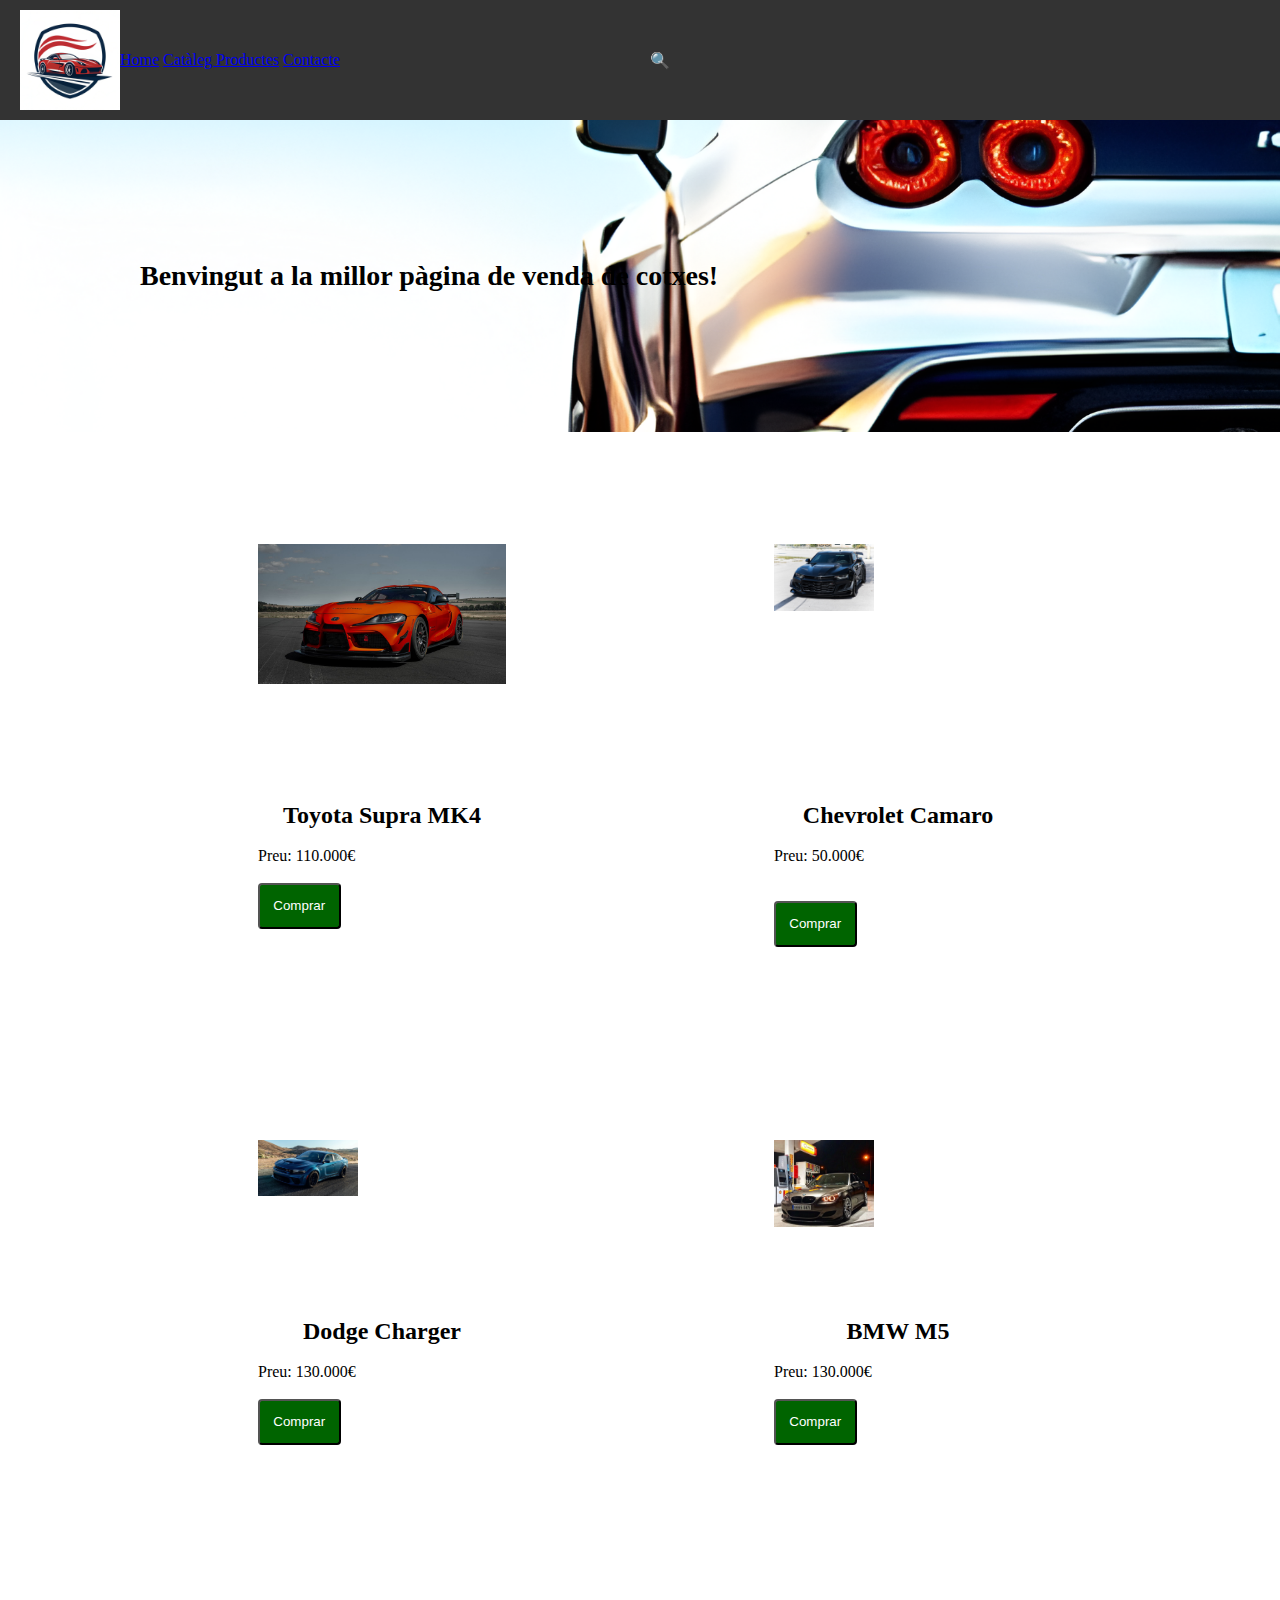
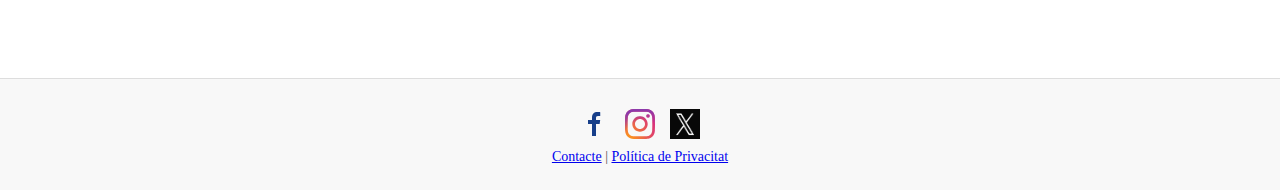
<file: index.html>
<!DOCTYPE html>
<html lang="ca">
  <head>
    <meta charset="UTF-8" />
    <meta name="viewport" content="width=device-width, initial-scale=1.0" />
    <link rel="shortcut icon" href="./img/ico/icono.ico" type="image/x-icon" />
    <link rel="stylesheet" href="./css/style.css" />
    <title>Home</title>
  </head>
  <body>
    <header>
      <div id="logo">
        <img src="./img/logo.png" alt="Logo" />
      </div>
      <nav>
        <img class="hamburger" src="./img/menu-hamburger.svg" alt="Menu Hamburger" />
        <a class="navbar" href="./index.html">Home</a>
        <a class="navbar" href="./catalog.html">Catàleg Productes</a>
        <a class="navbar" href="./contact.html">Contacte</a>
      </nav>
      <div class="search-container">
        <span class="search-icon">🔍</span>
    </div>
    </header>
    <div id="banner">
      <h1>Benvingut a la millor pàgina de venda de cotxes!</h1>
    </div>
    <div class="grid-container">
      <div id="product-1">
        <img src="./img/supra.jpg" alt="Coche 1" />
      </div>
      <div class="item item-1">
        <h2>Toyota Supra MK4</h2>
        <br />
        <p>Preu: 110.000€</p>
        <br />
        <button onclick="/products/supra.html">Comprar</button>
      </div>
      <div id="product-2">
        <img src="./img/camaro.jpg" alt="Coche 1" />
      </div>
      <div class="item item-2">
        <h2>Chevrolet Camaro</h2>
        <br />
        <p>Preu: 50.000€</p>
        <br /><br />
        <button>Comprar</button>
      </div>
      <div id="product-3">
        <img src="./img/charger.jpg" alt="Charger" />
      </div>
      <div class="item item-3">
        <h2>Dodge Charger</h2>
        <br />
        <p>Preu: 130.000€</p>
        <br />
        <button>Comprar</button>
      </div>
      <div id="product-4">
        <img src="./img/m5.jpg" alt="M5" />
      </div>
      <div class="item item-4">
        <h2>BMW M5</h2>
        <br />
        <p>Preu: 130.000€</p>
        <br />
        <button>Comprar</button>
      </div>
    </div>
    <footer>
      <div class="logos">
        <img src="./img/facebook-icon.svg" alt="Logo facebook" />
        <img src="./img/instagram-icon.svg" alt="Logo instagram" />
        <img src="./img/twitter-icon.png" alt="Logo twitter" />
      </div>
      <p>
        <a href="./contact.html">Contacte</a> |
        <a href="#">Política de Privacitat</a>
      </p>
    </footer>
  </body>
</html>
</file>
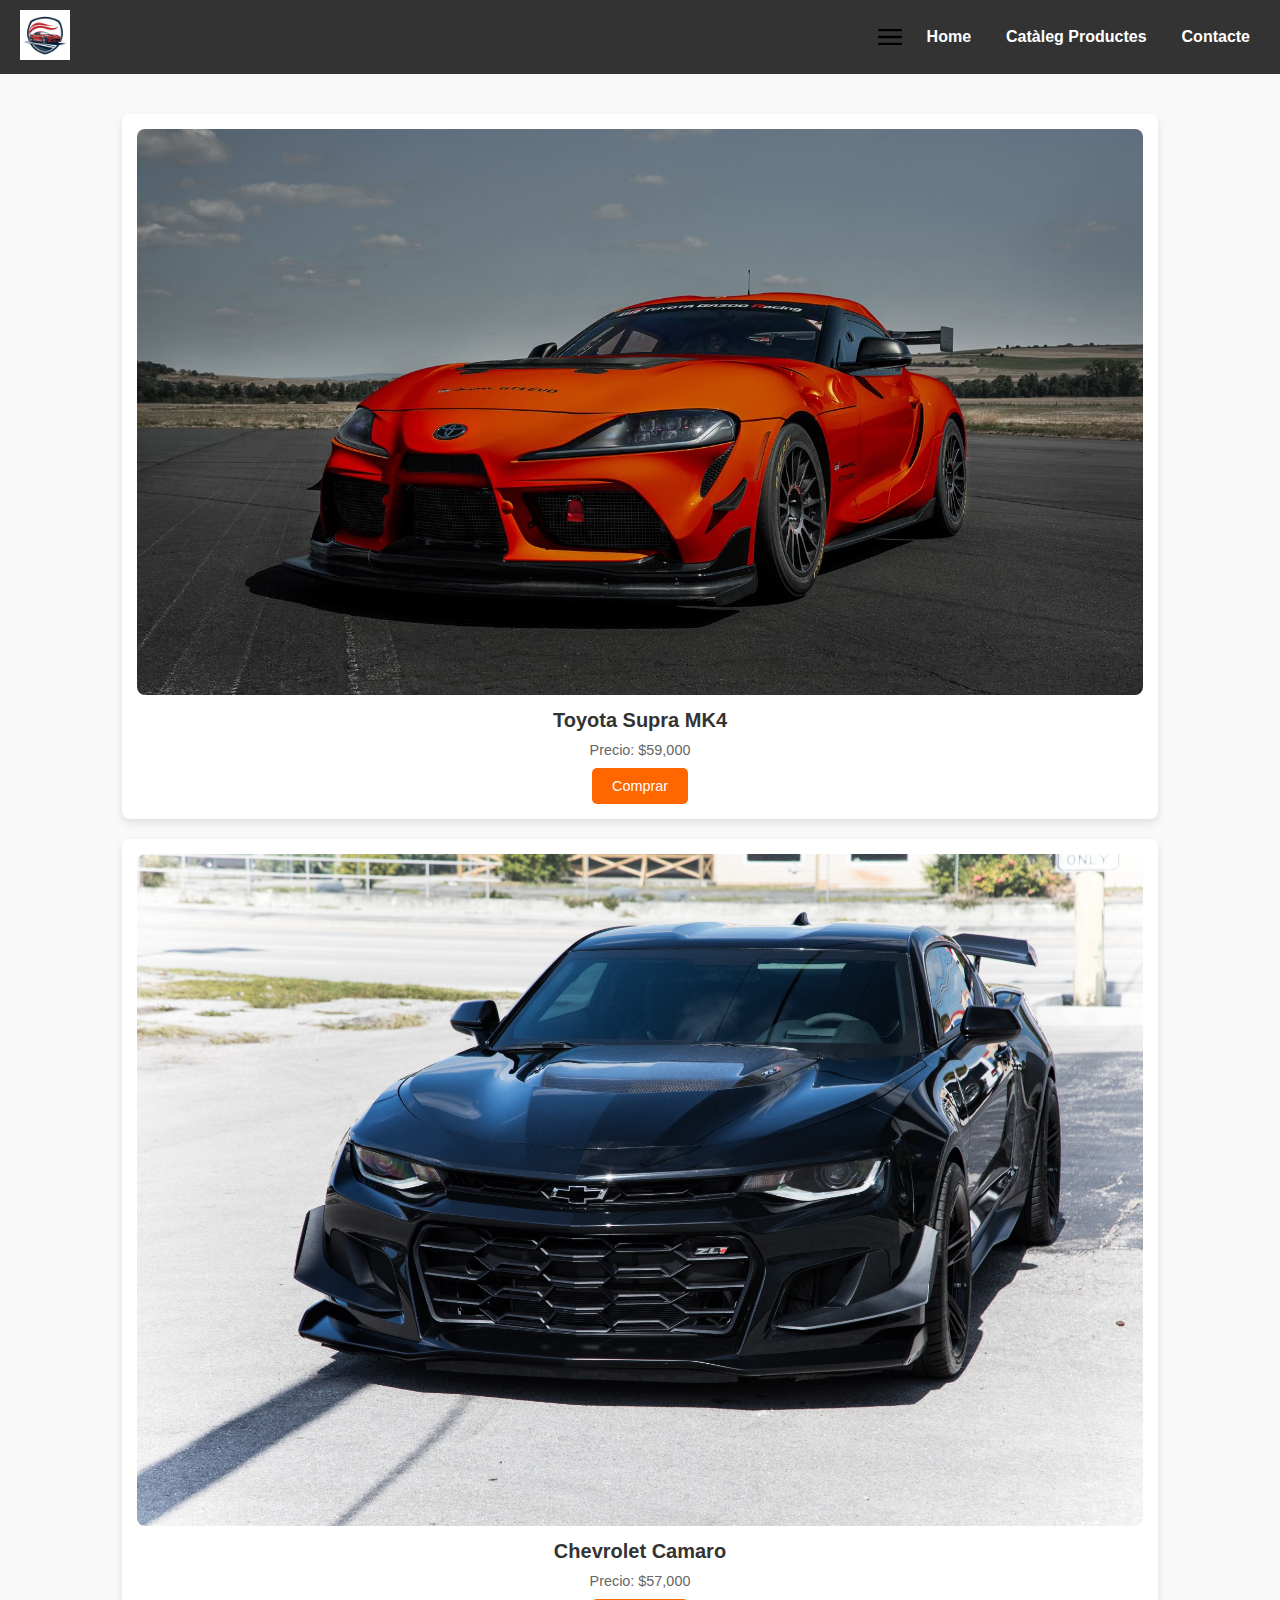
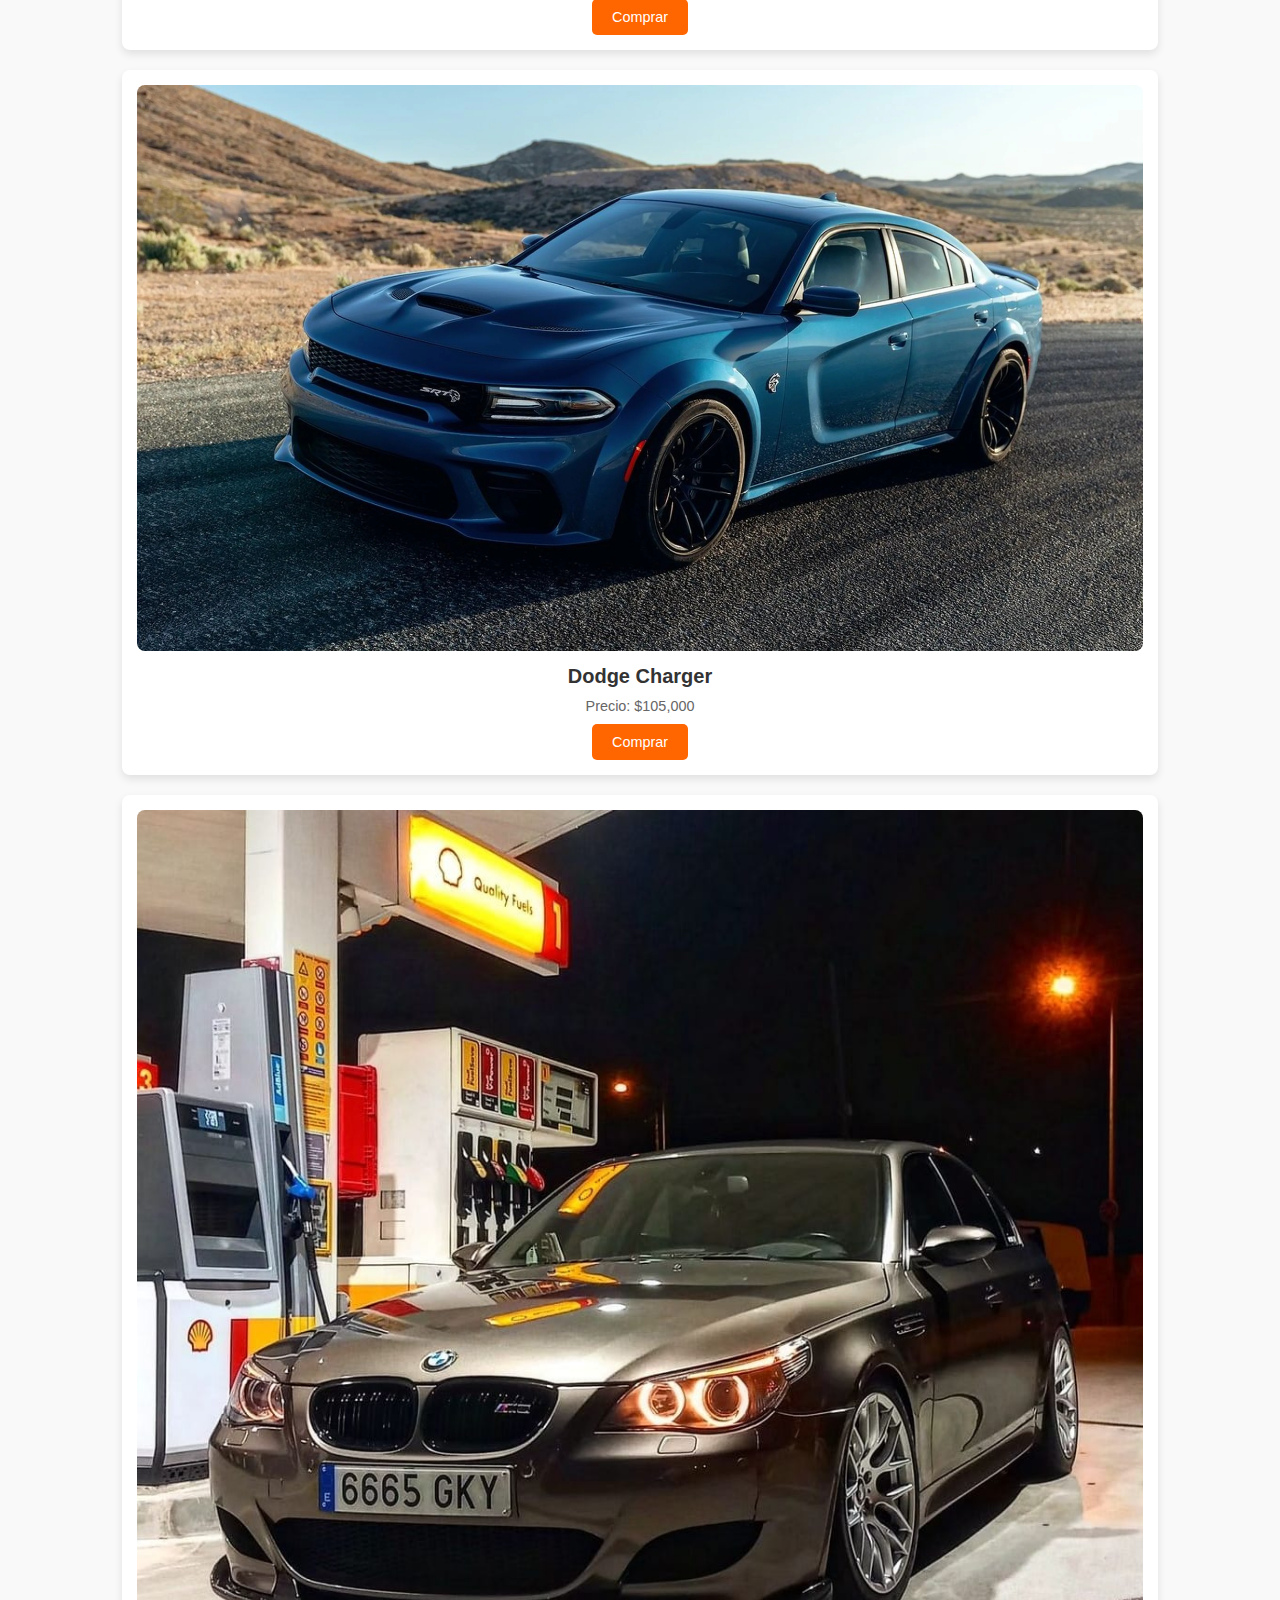
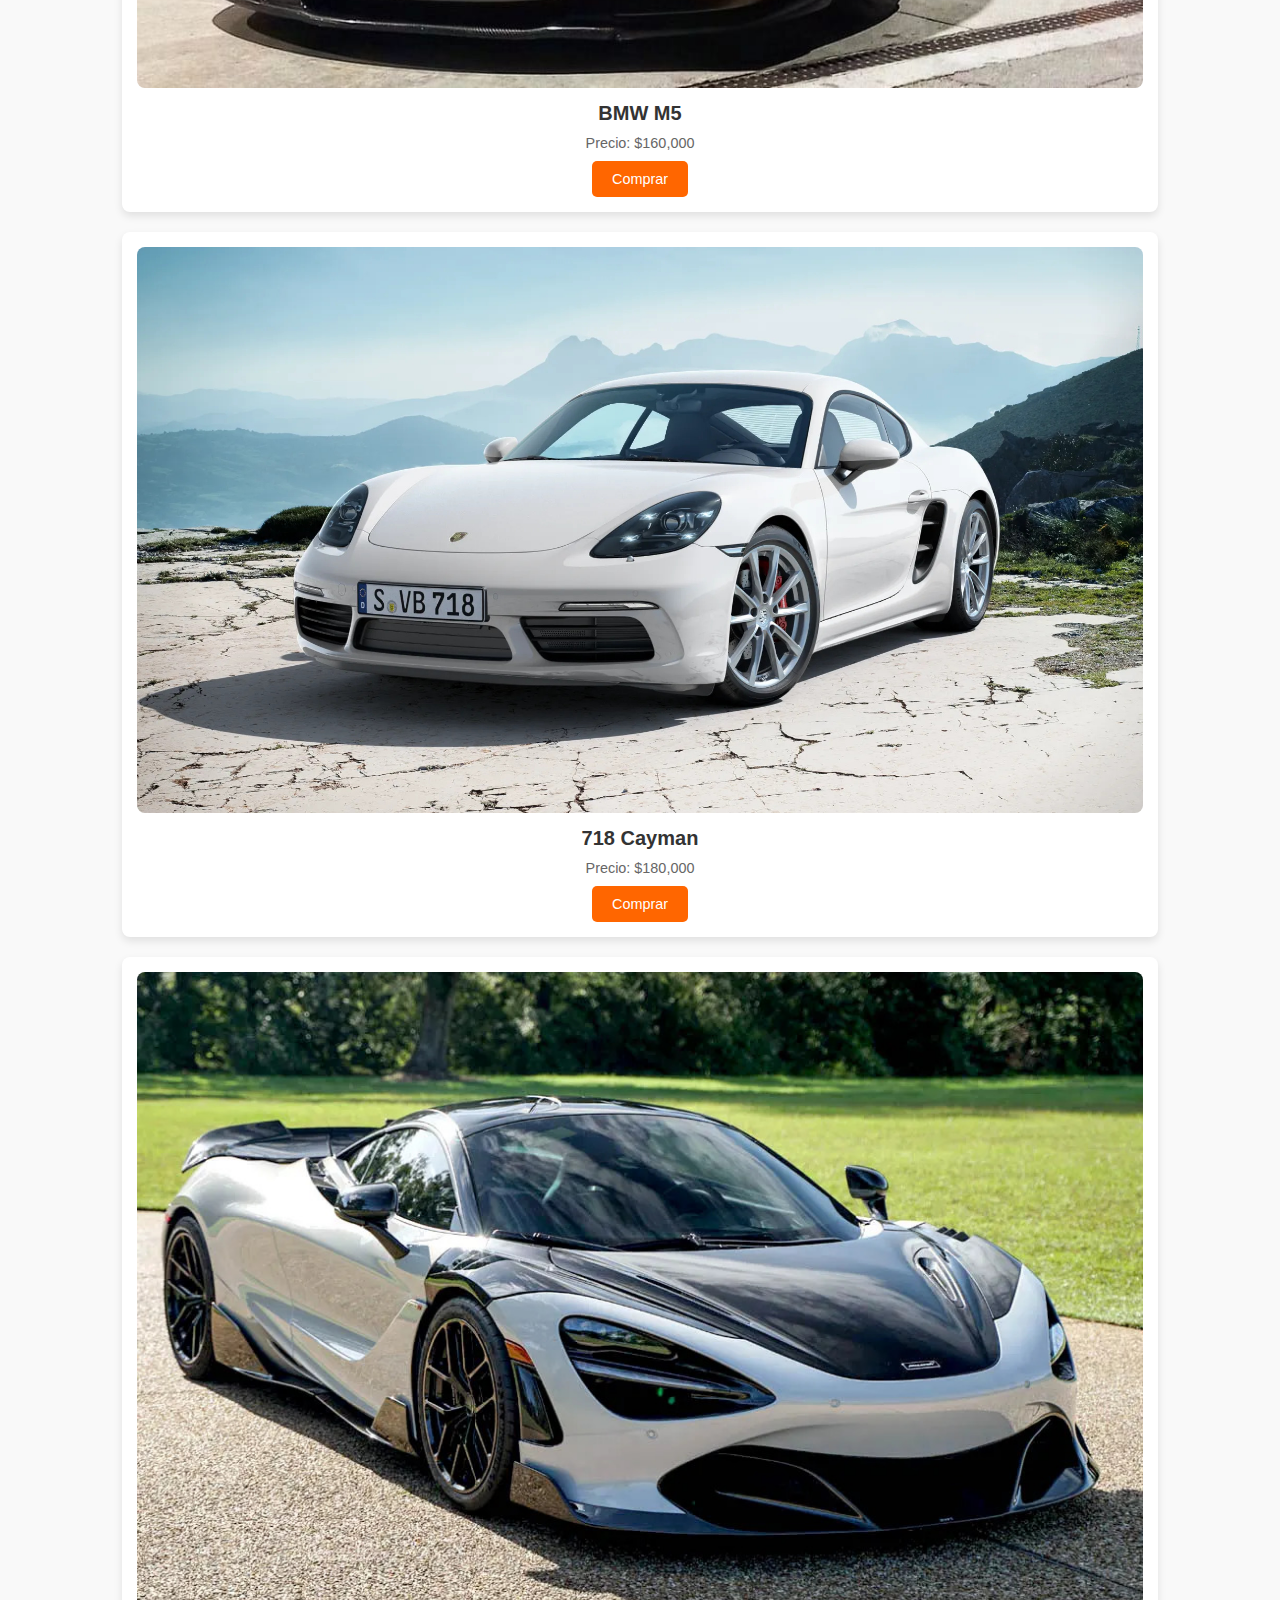
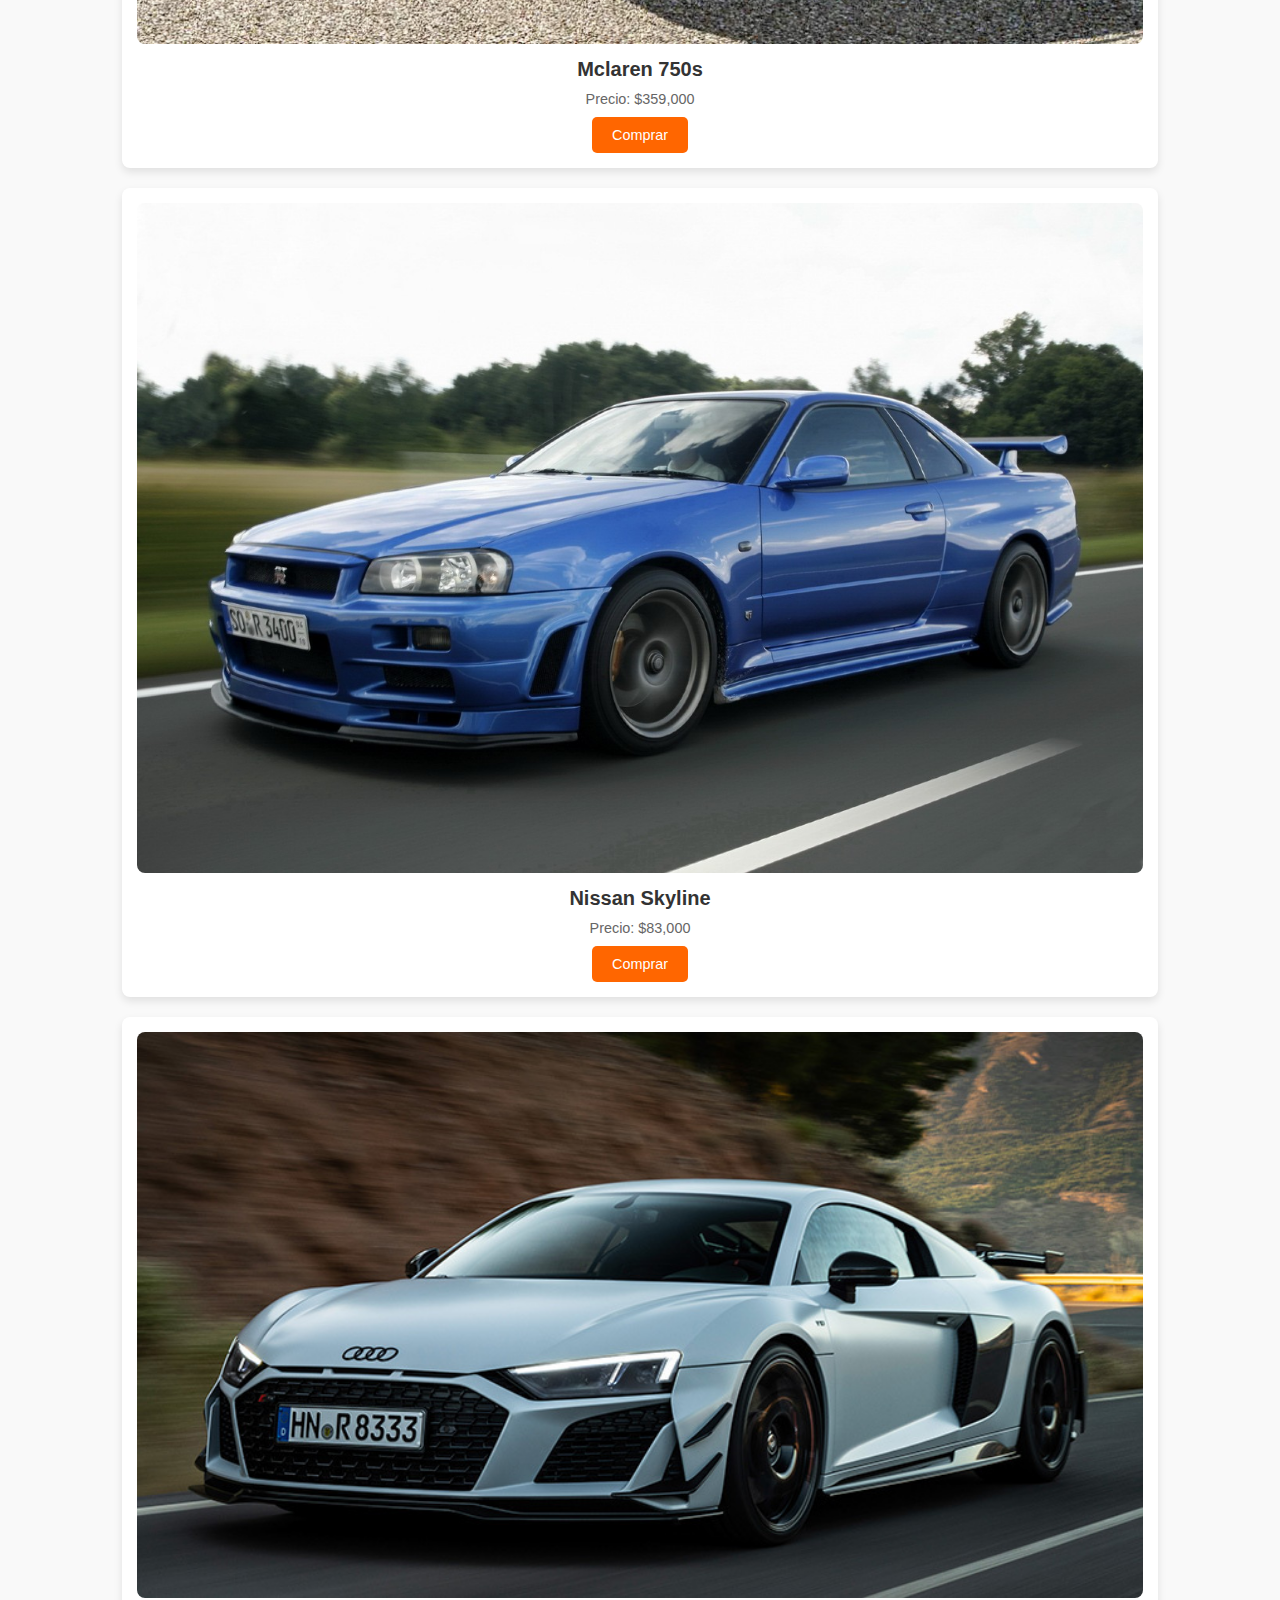
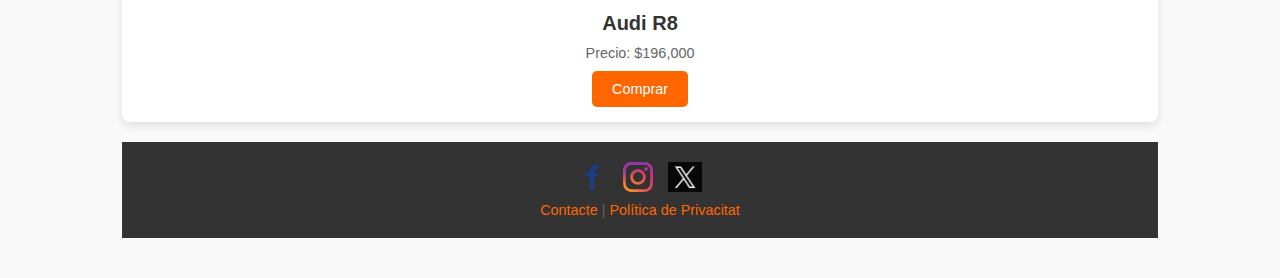
<file: catalog.html>
<!DOCTYPE html>
<html lang="ca">
<head>
    <meta charset="UTF-8">
    <meta name="viewport" content="width=device-width, initial-scale=1.0">
    <title>Catàleg</title>
    <link rel="stylesheet" href="./css/productes.css">
</head>
<body>
    <header>
        <div id="logo">
          <img src="./img/logo.png" alt="Logo" />
        </div>
        <nav>
          <img src="./img/menu-hamburger.svg" alt="Menu Hamburger" />
            <a href="./index.html">Home</a>
            <a href="./catalog.html">Catàleg Productes</a>
            <a href="./contact.html">Contacte</a>
        </nav>
        </nav>
      </header>
          <div class="grid-container">
            <div class="grid-container">
                <div class="item item-1">
                  <img class="product" src="./img/supra.jpg" alt="Coche 1">
                  <h2>Toyota Supra MK4</h2>
                  <p>Precio: $59,000</p>
                  <button onclick="location.href='https://www.mobile.de/es/Veh%C3%ADculo/Toyota-Supra-MK4-JZA80-2jz-GTE-v160/vhc:car,ms1:24100_33_mk4/pg:vipcar/408386819.html'">
                    Comprar
                </button>
                
                </div>
                <div class="item item-2">
                  <img class="product" src="./img/camaro.jpg" alt="Coche 1">
                  <h2>Chevrolet Camaro</h2>
                  <p>Precio: $57,000</p>
                  <button>Comprar</button>
                </div>
                <div class="item item-3">
                  <img class="product" src="./img/charger.jpg" alt="Coche 1">
                  <h2>Dodge Charger</h2>
                  <p>Precio: $105,000</p>
                  <button>Comprar</button>
                </div>
                <div class="item item-4">
                  <img class="product" src="./img/m5.jpg" alt="Coche 1">
                  <h2>BMW M5</h2>
                  <p>Precio: $160,000</p>
                  <button>Comprar</button>
                </div>
            <div class="item item-5">
              <img class="product" src="./img/cayman.jpg" alt="Coche 1">
              <h2>718 Cayman</h2>
              <p>Precio: $180,000</p>
              <button>Comprar</button>
            </div>
            <div class="item item-6">
              <img class="product" src="./img/mclaren.jpg" alt="Coche 1">
              <h2>Mclaren 750s</h2>
              <p>Precio: $359,000</p>
              <button>Comprar</button>
            </div>
            <div class="item item-7">
              <img class="product" src="./img/skyline.jpg" alt="Coche 1">
              <h2>Nissan Skyline</h2>
              <p>Precio: $83,000</p>
              <button>Comprar</button>
            </div>
            <div class="item item-8">
              <img class="product" src="./img/r8.jpg" alt="Coche 1">
              <h2>Audi R8</h2>

              <p>Precio: $196,000</p>
              <button>Comprar</button>
            </div>
            <footer>
                <div class="logos">
                  <img src="./img/facebook-icon.svg" alt="Logo facebook" />
                  <img src="./img/instagram-icon.svg" alt="Logo instagram" />
                  <img src="./img/twitter-icon.png" alt="Logo twitter" />
                </div>  
                <p>
                  <a href="./contact.html">Contacte</a> | <a href="#">Política de Privacitat</a>
                </p>
            </footer>
    </body>
</html>
</file>
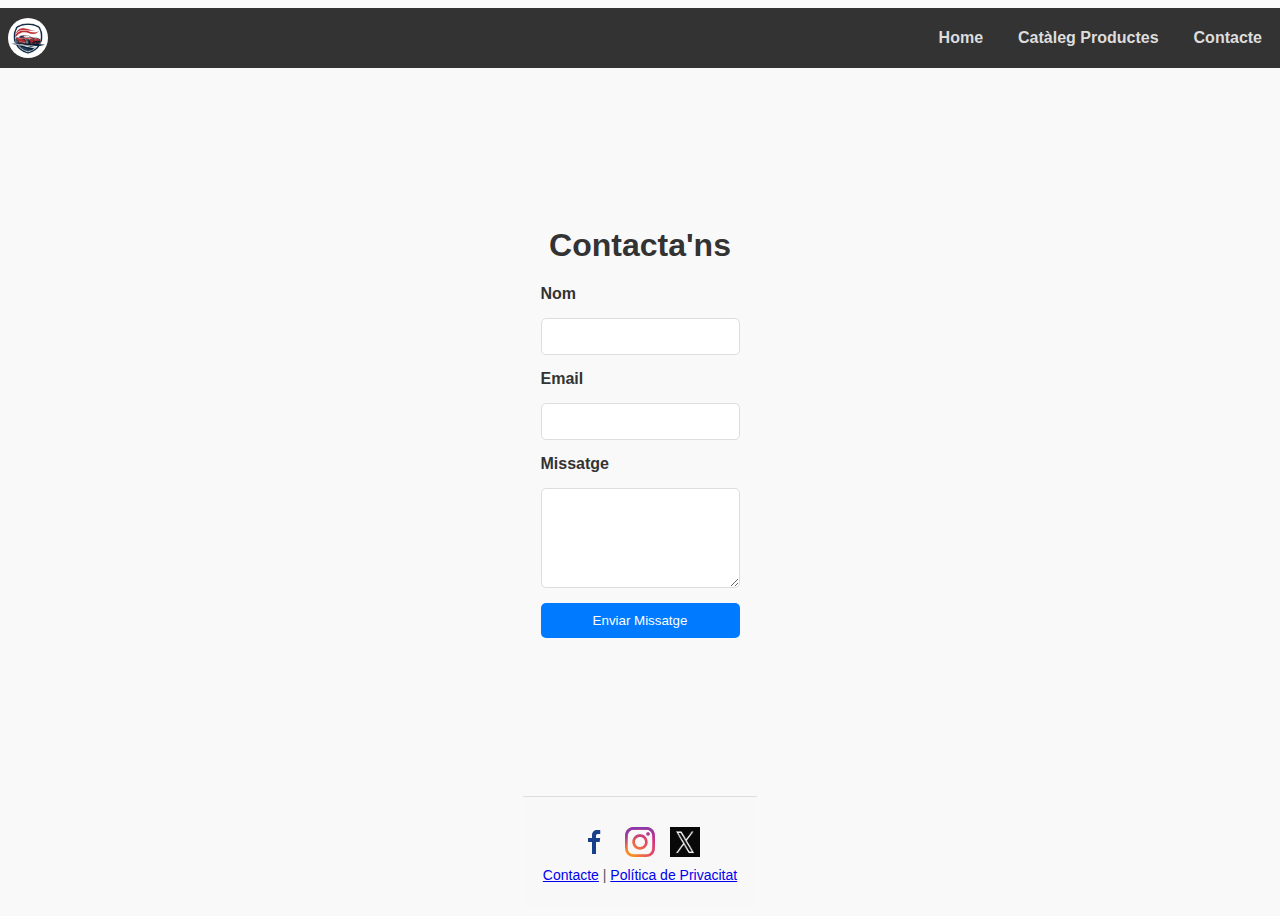
<file: contact.html>
<!DOCTYPE html>
<html lang="ca">
<head>
    <meta charset="UTF-8">
    <meta name="viewport" content="width=device-width, initial-scale=1.0">
    <title>Contacte</title>
    <link rel="stylesheet" href="./css/contacte.css">
</head>
<body>
    <header>
        <div class="logo">
            <img src="img/logo.png" alt="Logo">
        </div>
        <nav>
            <img src="./img/menu-hamburger.svg" alt="Menu Hamburger" />
            <a href="./index.html">Home</a>
            <a href="./catalog.html">Catàleg Productes</a>
            <a href="./contact.html">Contacte</a>
        </nav>
    </header>

 
    <main>
        <h1>Contacta'ns</h1>
        <form action="#" method="POST">
            <label for="nom">Nom</label>
            <input type="text" id="nom" name="nom" required>

            <label for="email">Email</label>
            <input type="email" id="email" name="email" required>

            <label for="missatge">Missatge</label>
            <textarea id="missatge" name="missatge" required></textarea>

            <button type="submit">Enviar Missatge</button>
        </form>
    </main>


        <footer>
            <div class="logos">
              <img src="./img/facebook-icon.svg" alt="Logo facebook" />
              <img src="./img/instagram-icon.svg" alt="Logo instagram" />
              <img src="./img/twitter-icon.png" alt="Logo twitter" />
            </div>  
            <p>
              <a href="./contact.html">Contacte</a> | <a href="#">Política de Privacitat</a>
            </p>
          </footer>
        </body>
</html>
</file>
<file: css/style.css>
* {
    margin: 0;
    padding: 0;
    box-sizing: border-box;
    overflow-x: hidden;
}

/* Header */
header {
  width: 100%;
  display: flex;
  justify-content: space-between;
  align-items: center;
  background-color: #333;
  padding: 10px 20px;
  color: white;
}

#logo img{
  width: 100px;
  height: auto;
  justify-content: flex-start;
  display: flex;display: flex;
  justify-content: space-between;
  align-items: center;
  background-color: #333;
}

header nav a:hover {
  color: #007bff;
}

.search-container {
  position: relative;
  width: 300px;
  margin: auto;
}

/* Estilos del icono de lupa */
.search-icon {
  top: 50%;
  right: 10px;
  color: #ffffff;
  cursor: pointer;  
}

/* Banner */
#banner{
    background-image: url('../img/banner.png');
    background-repeat: no-repeat;
    background-size: cover;
    background-position: center;
} 

#banner h1{
  font-size: 1.75em;
  padding: 5em;
  display: flex;
  flex-direction: column;
  align-items: flex-start;
  color: black;
  text-align: left;
}

/*Grid*/
.grid-container {
  display: grid;
  grid-template-columns: repeat(5, 1fr); 
  grid-template-rows: 2fr 2fr 2fr 2fr;
  display: grid;
  gap: 0.2rem;
  margin-top: 7em;
  margin-bottom: 7em;
}
h2{
  text-align: center;
}

#product-1 img {
  width: 100%;
  height: auto;
  object-fit: cover;
  overflow: hidden;
}

#product-2 img {
  width: 100%;
  height: auto;
  object-fit: cover;
  overflow: hidden;
}

#product-3 img {
  width: 100%;
  height: auto;
  object-fit: cover;
  overflow: hidden;
}

#product-4 img {
  width: 100%;
  height: auto;
  object-fit: cover;
  overflow: hidden;
}
button{
  cursor: pointer;
  background-color: darkgreen;
  color: white;
  border-radius: 4px;
  padding: 1em;
}

/*Footer*/
footer {
  text-align: center;
  padding: 20px;
  background-color: #f8f8f8;
  border-top: 1px solid #ddd;
  margin-top: 20px;
}

footer .logos {
  display: flex;
  justify-content: center;
  gap: 15px;
  margin: 10px 0;
}

footer .logos img {
  width: 30px;
  height: 30px;
}

footer p {
  margin: 5px 0;
  font-size: 14px;
  color: #555;
}

/* Small devices (portrait tablets and large phones, 600px and up) */
@media only screen and (min-width: 600px) {
  .grid-container {
    grid-template-columns: 1fr; 
    grid-template-rows: repeat(8, 2fr);
    gap: 10px;
  }
  #product-1{
    grid-column: 1;
    grid-row: 1;
    width: 100%;
    height: 100%;
    object-fit: contain;
    aspect-ratio: 1 / 1;
  }
  .item-1 {
    grid-column: 1;
    grid-row: 2;
  }
  #product-2{
    grid-column: 1;
    grid-row: 3;
    width: 100%;
    height: 100%;
    object-fit: contain;
    aspect-ratio: 1 / 1;
  }
  .item-2 {
    grid-column: 1;
    grid-row: 4;
  }
  #product-3{
    grid-column: 1;
    grid-row: 5;
    width: 100%;
    height: 100%;
    object-fit: contain;
    aspect-ratio: 1 / 1;
  }
  .item-3 {
    grid-column: 1;
    grid-row: 6;
  }
  #product-4{
    grid-column: 1;
    grid-row: 7;
    width: 100%;
    height: 100%;
    object-fit: contain;
    aspect-ratio: 1 / 1;
  }
  .item-4 {
    grid-column: 1;
    grid-row: 8;
  }
  #product-4{
    grid-column: 4 / 4;
    grid-row: 3;
    width: 100%;
    height: 100%;
    object-fit: contain;
    aspect-ratio: 1 / 1;
  }
}
/* Medium devices (landscape tablets, 768px and up) */
@media only screen and (min-width: 768px) {
  .grid-container {
    grid-template-columns: repeat(5, 1fr); 
    grid-template-rows: 2fr 2fr 2fr 2fr;
    gap: 10px;
  }
  #product-1{
    grid-column: 2 / 3;
    grid-row: 1;
    width: 100%;
    height: 100%;
    object-fit: contain;
    aspect-ratio: 1 / 1;
  }
  .item-1 {
    grid-column: 2 / 2;
    grid-row: 2;
  }
  #product-2{
    grid-column: 4 / 4;
    grid-row: 1;
    width: 100px;
    height: 100px;
  }
  .item-2 {
    grid-column: 4 / 4;
    grid-row: 2;
  }
  #product-3{
    grid-column: 2 / 3;
    grid-row: 3;
    width: 100px;
    height: 100px;
    margin-top: 5em;
  }
  .item-3 {
    grid-column: 2 / 2;
    grid-row: 4;
  }
  #product-4{
    grid-column: 2 / 2;
    grid-row: 3;
    width: 100px;
    height: 100px;
    margin-top: 5em;
  }
  .item-4 {
    grid-column: 4 / 4;
    grid-row: 4;
  }
  #product-4{
    grid-column: 4 / 4;
    grid-row: 3;
    width: 100px;
    height: 100px;
  }
  nav img {
    display: none;
  }
}
/* Large devices (laptops/desktops, 992px and up) */
@media only screen and (min-width: 992px) {
  .grid-container {
    grid-template-columns: repeat(5, 1fr); 
    grid-template-rows: 2fr 2fr 2fr 2fr;
    gap: 10px;
  }
  #product-1{
    grid-column: 2 / 3;
    grid-row: 1;
    width: 100%;
    height: 100%;
    object-fit: contain;
    aspect-ratio: 1 / 1;
  }
  .item-1 {
    grid-column: 2 / 2;
    grid-row: 2;
  }
  #product-2{
    grid-column: 4 / 4;
    grid-row: 1;
    width: 100px;
    height: 100px;
  }
  .item-2 {
    grid-column: 4 / 4;
    grid-row: 2;
  }
  #product-3{
    grid-column: 2 / 3;
    grid-row: 3;
    width: 100px;
    height: 100px;
    margin-top: 5em;
  }
  .item-3 {
    grid-column: 2 / 2;
    grid-row: 4;
  }
  #product-4{
    grid-column: 2 / 2;
    grid-row: 3;
    width: 100px;
    height: 100px;
    margin-top: 5em;
  }
  .item-4 {
    grid-column: 4 / 4;
    grid-row: 4;
  }
  #product-4{
    grid-column: 4 / 4;
    grid-row: 3;
    width: 100px;
    height: 100px;
  }
  nav img {
    display: none;
  }
}
/* Extra large devices (large laptops and desktops, 1200px and up) */
@media only screen and (min-width: 1200px) {
.grid-container {
  grid-template-columns: repeat(5, 1fr); 
  grid-template-rows: 2fr 2fr 2fr 2fr;
  gap: 10px;
}
#product-1{
  grid-column: 2 / 3;
  grid-row: 1;
  width: 100%;
  height: 100%;
  object-fit: contain;
  aspect-ratio: 1 / 1;
}
.item-1 {
  grid-column: 2 / 2;
  grid-row: 2;
}
#product-2{
  grid-column: 4 / 4;
  grid-row: 1;
  width: 100px;
  height: 100px;
}
.item-2 {
  grid-column: 4 / 4;
  grid-row: 2;
}
#product-3{
  grid-column: 2 / 3;
  grid-row: 3;
  width: 100px;
  height: 100px;
  margin-top: 5em;
}
.item-3 {
  grid-column: 2 / 2;
  grid-row: 4;
}
#product-4{
  grid-column: 2 / 2;
  grid-row: 3;
  width: 100px;
  height: 100px;
  margin-top: 5em;
}
.item-4 {
  grid-column: 4 / 4;
  grid-row: 4;
}
#product-4{
  grid-column: 4 / 4;
  grid-row: 3;
  width: 100px;
  height: 100px;
}
nav img {
  display: none;
}
}
</file>
<file: css/productes.css>
* {
    margin: 0;
    padding: 0;
    box-sizing: border-box;
}

body {
    font-family: Arial, sans-serif;
    color: #333;
    background-color: #f9f9f9;
    display: flex;
    flex-direction: column;
    align-items: center;
    min-height: 100vh;
}

header {
    width: 100%;
    display: flex;
    justify-content: space-between;
    align-items: center;
    background-color: #333;
    padding: 10px 20px;
    color: white;
}

#logo img {
    height: 50px;
}

nav {
    display: flex;
    align-items: center;
    gap: 15px;
}

nav a {
    color: #fff;
    text-decoration: none;
    padding: 5px 10px;
    font-weight: bold;
    transition: color 0.3s ease;
}

nav a:hover {
    color: #ff6600;
}

.grid-container {
    display: grid;
    gap: 20px;
    width: 90%;
    max-width: 1200px;
    margin: 20px auto;
}

.item {
    background-color: #fff;
    padding: 15px;
    border-radius: 8px;
    box-shadow: 0px 4px 8px rgba(0, 0, 0, 0.1);
    text-align: center;
    transition: transform 0.3s ease;
}

.item:hover {
    transform: translateY(-5px);
}

.product {
    width: 100%;
    height: auto;
    border-radius: 8px;
    margin-bottom: 10px;
}

h2 {
    font-size: 1.25em;
    margin-bottom: 10px;
    color: #333;
}

p {
    font-size: 0.9em;
    color: #666;
}

button {
    margin-top: 10px;
    padding: 10px 20px;
    background-color: #ff6600;
    color: #fff;
    border: none;
    border-radius: 5px;
    cursor: pointer;
    font-size: 0.9em;
    transition: background-color 0.3s ease;
}

button:hover {
    background-color: #e55a00;
}

footer {
    width: 100%;
    padding: 20px;
    text-align: center;
    background-color: #333;
    color: white;
    margin-top: auto;
}

footer .logos {
    display: flex;
    justify-content: center;
    gap: 15px;
    margin-bottom: 10px;
}

footer .logos img {
    height: 30px;
    cursor: pointer;
    transition: transform 0.3s ease;
}

footer .logos img:hover {
    transform: scale(1.1);
}

footer p a {
    color: #ff6600;
    text-decoration: none;
}

footer p a:hover {
    text-decoration: underline;
}
</file>
<file: css/contacte.css>
body {
    font-family: Arial, sans-serif;
    color: #333;
    background-color: #f9f9f9;
    display: flex;
    flex-direction: column;
    align-items: center;
    min-height: 100vh;
}

header {
    width: 100%;
    display: flex;
    justify-content: space-between;
    align-items: center;
    background-color: #333;
    padding: 10px 20px;
    color: white;
}
header .logo {
    display: flex;
    align-items: center;
}

header .logo img {
    width: 40px;
    height: 40px;
    border-radius: 50%;
}

nav {
    display: flex;
    align-items: center;
    gap: 15px;
}

nav a {
    color: #ddd;
    text-decoration: none;
    padding: 5px 10px;
    font-weight: bold;
    transition: color 0.3s ease;
}

nav a:hover {
    color: #ff6600;
}

header nav a:hover {
    color: #007bff;
}

main {
    padding: 20px;
    max-width: 800px;
    margin: auto;
}

h1 {
    text-align: center;
    color: #333;
}

form {
    display: flex;
    flex-direction: column;
    gap: 15px;
}

label {
    font-weight: bold;
}

input[type="text"],
input[type="email"],
textarea {
    width: 100%;
    padding: 10px;
    border: 1px solid #ddd;
    border-radius: 5px;
    box-sizing: border-box;
}

textarea {
    resize: vertical;
    min-height: 100px;
}

button {
    padding: 10px;
    background-color: #007bff;
    color: #fff;
    border: none;
    border-radius: 5px;
    cursor: pointer;
}

button:hover {
    background-color: #0056b3;
}


footer {
    text-align: center;
    padding: 20px;
    background-color: #f8f8f8;
    border-top: 1px solid #ddd;
    margin-top: 20px;
}

footer .logos {
    display: flex;
    justify-content: center;
    gap: 15px;
    margin: 10px 0;
}

footer .logos img {
    width: 30px;
    height: 30px;
}

footer p {
    margin: 5px 0;
    font-size: 14px;
    color: #555;
}

@media only screen and (min-width: 600px) {
    }

@media only screen and (min-width: 768px) {
nav img {
    display: none;
}
}

@media only screen and (min-width: 992px) {
nav img {
    display: none;
}
}

@media only screen and (min-width: 1200px) {
nav img {
    display: none;
}
}
</file>
